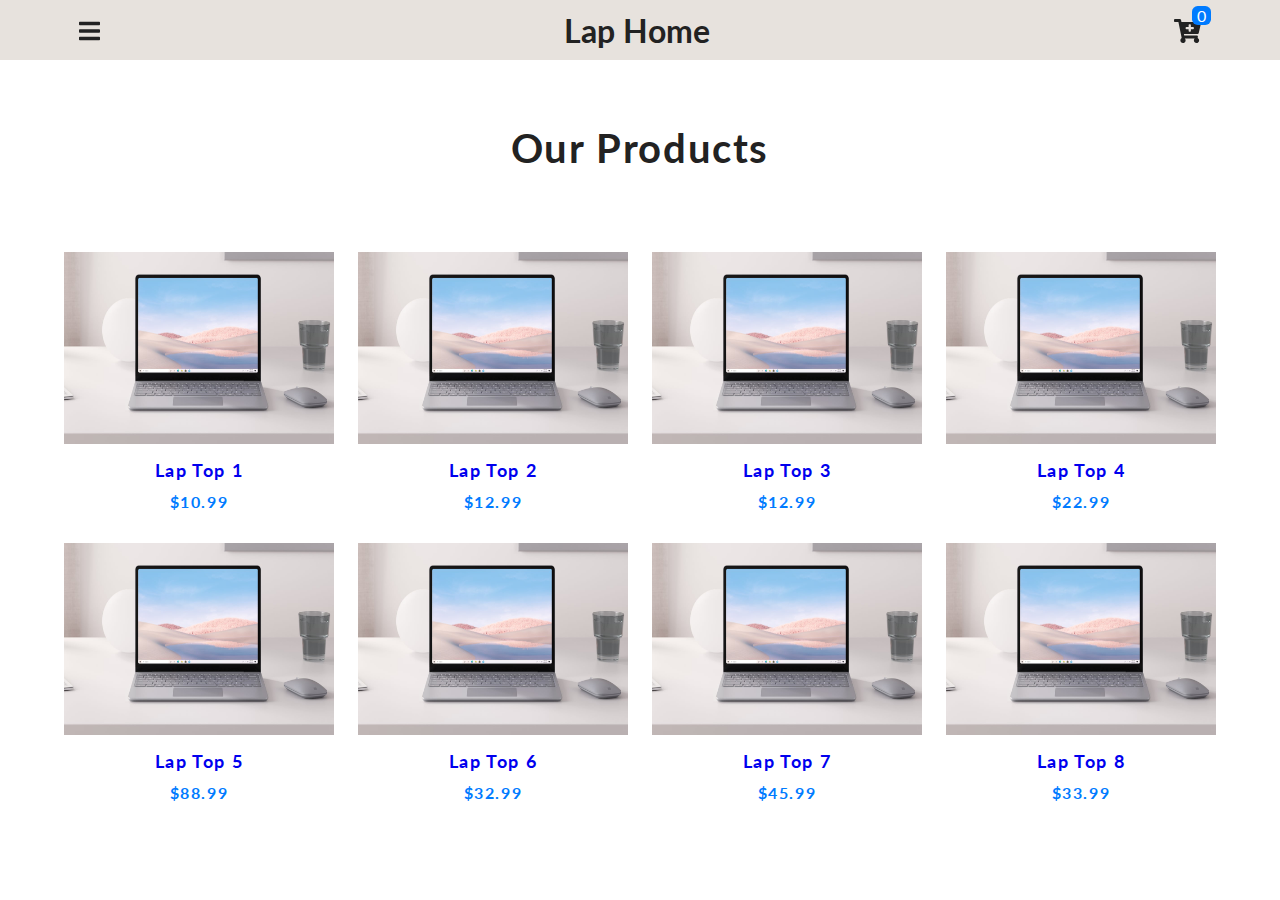
<file: project/home.html>
<!DOCTYPE html>
<html lang="en">
<head>
    <meta charset="UTF-8">
    <script src="js/all.js"></script>

    <!-----------CSS----------->
    <link rel="stylesheet" href="css/style.css">

    <!-----------FontAwesome----------->
    <link rel="stylesheet" href="css/all.css">
    <title>Home</title>
</head>
<body>
<!-- start of navber -->
<nav class="navbar">
    <div class="navbar-center">
            <span class="nav-icon">
                <i class="fas fa-bars"></i>
            </span>

        <h1>Lap <span class="title">Home</span></h1>

        <div class="cart-btn">
                <span class="nav-icon">
                    <i class="fas fa-cart-plus"></i>
                </span>
            <div class="cart-items">0</div>
        </div>
    </div>
</nav>
<!-- end of navber -->
<!-- products -->
<section class="products">
    <div class="section-title">
        <h2>our products</h2>
    </div>

    <div class="products-center">
    </div>
</section>
<!-- end of products -->



<!-- cart -->
<div class="cart-overlay">
    <div class="cart">
            <span class="close-cart">
                <i class="fas fa-window-close"></i>
            </span>
        <h2>your cart</h2>
        <div class="cart-content">
            <!-- cart item -->

            <!-- end of cart item -->
        </div>
        <!-- cart footer  -->
        <div class="cart-footer">
            <h3>your total: $ <span class="cart-total">0</span></h3>
            <button class="clear-cart banner-btn">clear cart</button>
        </div>
        <!-- end of cart footer -->
    </div>
</div>
<!-- end of cart -->

<script src="js/app1.js"></script>
</body>
</html>
</file>
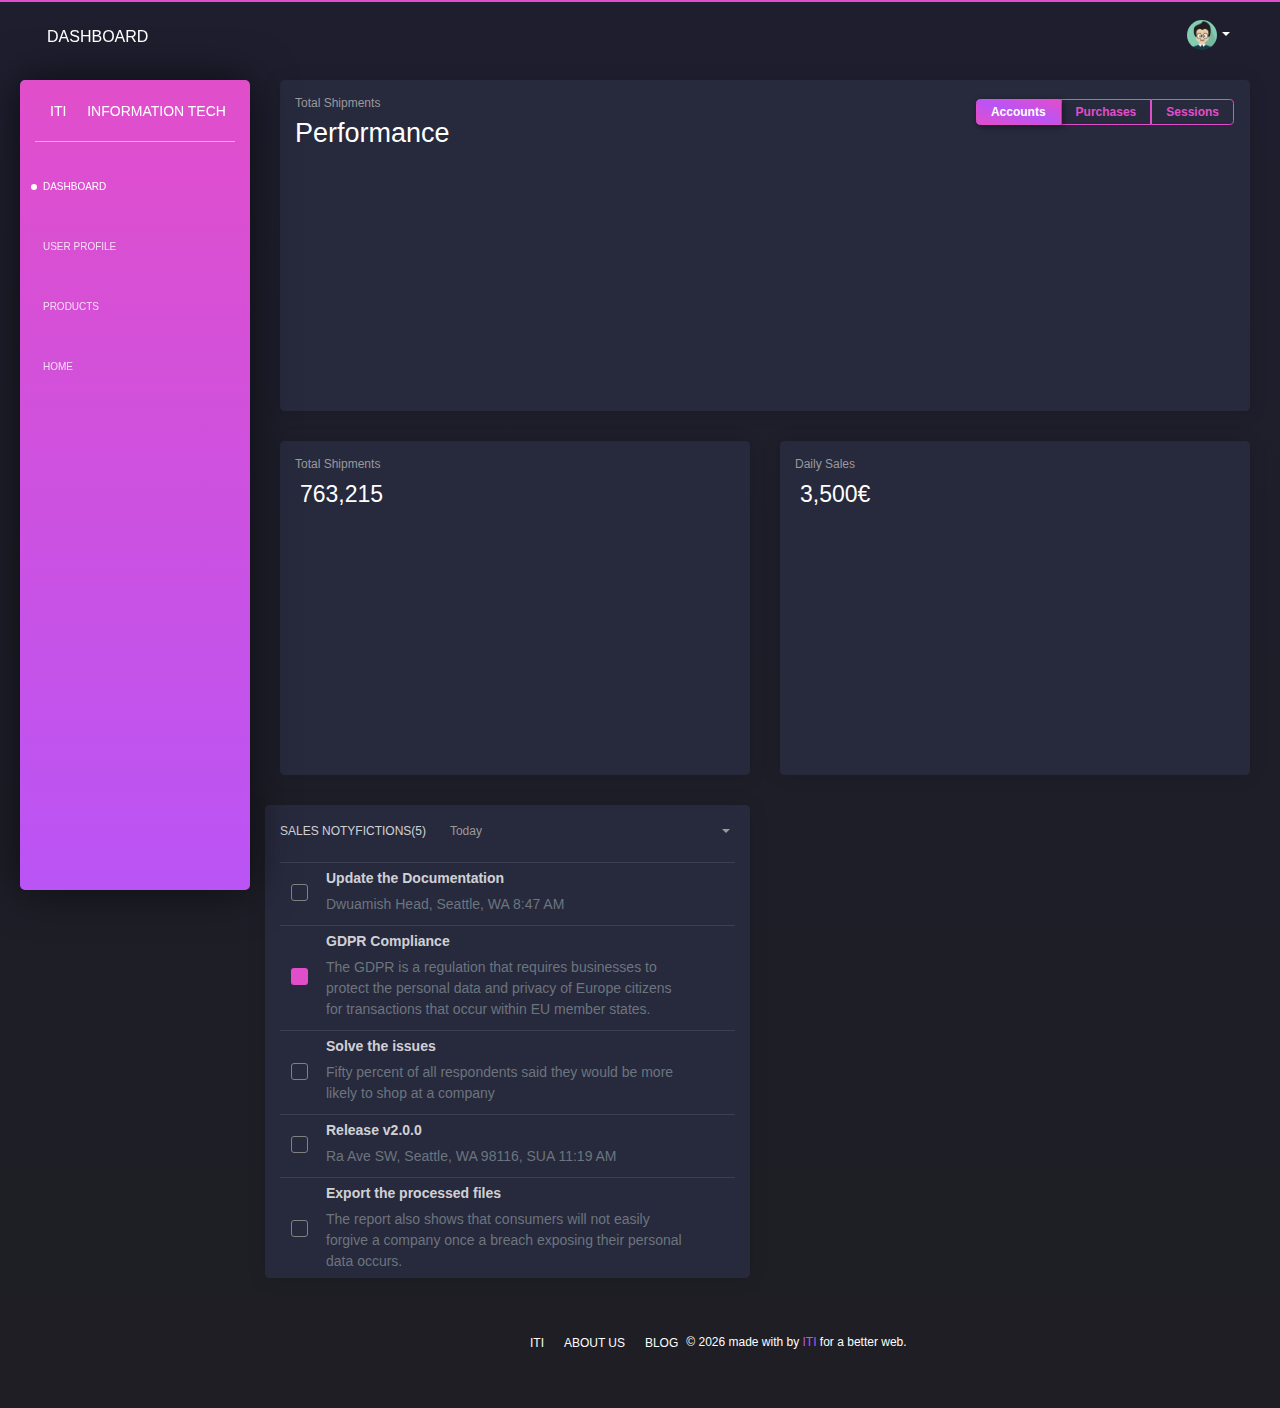
<file: project/Dashboard/index/dashboard.html>
<!DOCTYPE html>
<html lang="en">

<head>
  <meta charset="utf-8" />
  <meta name="viewport" content="width=device-width, initial-scale=1, shrink-to-fit=no">
  <title>
     Dashboard
  </title>
   <link rel="stylesheet" href="../css/style.css">
</head>

<body class="">
  <div class="wrapper">
    <div class="sidebar">
      <div class="sidebar-wrapper">
        <div class="logo">
          <a href="javascript:void(0)" class="simple-text logo-mini">
           ITI
          </a>
          <a href="javascript:void(0)" class="simple-text logo-normal">
            Information Tech
          </a>
        </div>
        <ul class="nav">
          <li class="active ">
            <a href="./dashboard.html">
              <i class="tim-icons icon-chart-pie-36"></i>
              <p>Dashboard</p>
            </a>
          </li>
          <li>
            <a href="./user.html">
              <i class="tim-icons icon-single-02"></i>
              <p>User Profile</p>
            </a>
          </li>
          <li>
            <a href="./products.html">
              <i class="tim-icons icon-puzzle-10"></i>
              <p>Products</p>
            </a>
          </li>
          <li>
              <a href="./home.html">
                <i class="tim-icons icon-puzzle-10"></i>
                <p>home</p>
              </a>
            </li>
        </ul>
      </div>
    </div>
    <div class="main-panel">
      <!-- Navbar -->
      <nav class="navbar navbar-expand-lg navbar-absolute navbar-transparent">
        <div class="container-fluid">
          <div class="navbar-wrapper">
            <div class="navbar-toggle d-inline">
              <button type="button" class="navbar-toggler">
                <span class="navbar-toggler-bar bar1"></span>
                <span class="navbar-toggler-bar bar2"></span>
                <span class="navbar-toggler-bar bar3"></span>
              </button>
            </div>
            <a class="navbar-brand" href="javascript:void(0)">Dashboard</a>
          </div>
          <button class="navbar-toggler" type="button" data-toggle="collapse" data-target="#navigation" aria-expanded="false" aria-label="Toggle navigation">
            <span class="navbar-toggler-bar navbar-kebab"></span>
            <span class="navbar-toggler-bar navbar-kebab"></span>
            <span class="navbar-toggler-bar navbar-kebab"></span>
          </button>
          <div class="collapse navbar-collapse" id="navigation">
            <ul class="navbar-nav ml-auto">
              <li class="search-bar input-group">
                <button class="btn btn-link" id="search-button" data-toggle="modal" data-target="#searchModal"><i class="tim-icons icon-zoom-split" ></i>
                  <span class="d-lg-none d-md-block">Search</span>
                </button>
              </li>
              <li class="dropdown nav-item">
                <a href="#" class="dropdown-toggle nav-link" data-toggle="dropdown">
                  <div class="photo">
                    <img src="../img/anime3.png" alt="Profile Photo">
                  </div>
                  <b class="caret d-none d-lg-block d-xl-block"></b>
                  <p class="d-lg-none">
                    Log out
                  </p>
                </a>
                <ul class="dropdown-menu dropdown-navbar">
                  <li class="nav-link"><a href="javascript:void(0)" class="nav-item dropdown-item">Profile</a></li>
                  <li class="nav-link"><a href="javascript:void(0)" class="nav-item dropdown-item">Settings</a></li>
                  <li class="dropdown-divider"></li>
                  <li class="nav-link"><a href="javascript:void(0)" class="nav-item dropdown-item">Log out</a></li>
                </ul>
              </li>
              <li class="separator d-lg-none"></li>
            </ul>
          </div>
        </div>
      </nav>
      <div class="modal modal-search fade" id="searchModal" tabindex="-1" role="dialog" aria-labelledby="searchModal" aria-hidden="true">
        <div class="modal-dialog" role="document">
          <div class="modal-content">
            <div class="modal-header">
              <input type="text" class="form-control" id="inlineFormInputGroup" placeholder="SEARCH">
              <button type="button" class="close" data-dismiss="modal" aria-label="Close">
                <i class="tim-icons icon-simple-remove"></i>
              </button>
            </div>
          </div>
        </div>
      </div>
      <!-- End Navbar -->
      <div class="content">
        <div class="row">
          <div class="col-12">
            <div class="card card-chart">
              <div class="card-header ">
                <div class="row">
                  <div class="col-sm-6 text-left">
                    <h5 class="card-category">Total Shipments</h5>
                    <h2 class="card-title">Performance</h2>
                  </div>
                  <div class="col-sm-6">
                    <div class="btn-group btn-group-toggle float-right" data-toggle="buttons">
                      <label class="btn btn-sm btn-primary btn-simple active" id="0">
                        <input type="radio" name="options" checked>
                        <span class="d-none d-sm-block d-md-block d-lg-block d-xl-block">Accounts</span>
                        <span class="d-block d-sm-none">
                          <i class="tim-icons icon-single-02"></i>
                        </span>
                      </label>
                      <label class="btn btn-sm btn-primary btn-simple" id="1">
                        <input type="radio" class="d-none d-sm-none" name="options">
                        <span class="d-none d-sm-block d-md-block d-lg-block d-xl-block">Purchases</span>
                        <span class="d-block d-sm-none">
                          <i class="tim-icons icon-gift-2"></i>
                        </span>
                      </label>
                      <label class="btn btn-sm btn-primary btn-simple" id="2">
                        <input type="radio" class="d-none" name="options">
                        <span class="d-none d-sm-block d-md-block d-lg-block d-xl-block">Sessions</span>
                        <span class="d-block d-sm-none">
                          <i class="tim-icons icon-tap-02"></i>
                        </span>
                      </label>
                    </div>
                  </div>
                </div>
              </div>
              <div class="card-body">
                <div class="chart-area">
                  <canvas id="chartBig1"></canvas>
                </div>
              </div>
            </div>
          </div>
        </div>
        <div class="row">
          <div class="col-lg-6">
            <div class="card card-chart">
              <div class="card-header">
                <h5 class="card-category">Total Shipments</h5>
                <h3 class="card-title"><i class="tim-icons icon-bell-55 text-primary"></i> 763,215</h3>
              </div>
              <div class="card-body">
                <div class="chart-area">
                  <canvas id="chartLinePurple"></canvas>
                </div>
              </div>
            </div>
          </div>
          <div class="col-lg-6">
            <div class="card card-chart">
              <div class="card-header">
                <h5 class="card-category">Daily Sales</h5>
                <h3 class="card-title"><i class="tim-icons icon-delivery-fast text-info"></i> 3,500€</h3>
              </div>
              <div class="card-body">
                <div class="chart-area">
                  <canvas id="CountryChart"></canvas>
                </div>
              </div>
            </div>
          </div>

        <div class="row">
          <div class="col-lg-6 col-md-12">
            <div class="card card-tasks">
              <div class="card-header ">
                <h6 class="title d-inline">Sales Notyfictions(5)</h6>
                <p class="card-category d-inline">today</p>
                <div class="dropdown">
                  <button type="button" class="btn btn-link dropdown-toggle btn-icon" data-toggle="dropdown">
                    <i class="tim-icons icon-settings-gear-63"></i>
                  </button>
                  <div class="dropdown-menu dropdown-menu-right" aria-labelledby="dropdownMenuLink">
                    <a class="dropdown-item" href="#pablo">Action</a>
                    <a class="dropdown-item" href="#pablo">Another action</a>
                    <a class="dropdown-item" href="#pablo">Something else</a>
                  </div>
                </div>
              </div>
              <div class="card-body ">
                <div class="table-full-width table-responsive">
                  <table class="table">
                    <tbody>
                      <tr>
                        <td>
                          <div class="form-check">
                            <label class="form-check-label">
                              <input class="form-check-input" type="checkbox" value="">
                              <span class="form-check-sign">
                                <span class="check"></span>
                              </span>
                            </label>
                          </div>
                        </td>
                        <td>
                          <p class="title">Update the Documentation</p>
                          <p class="text-muted">Dwuamish Head, Seattle, WA 8:47 AM</p>
                        </td>
                        <td class="td-actions text-right">
                          <button type="button" rel="tooltip" title="" class="btn btn-link" data-original-title="Edit Task">
                            <i class="tim-icons icon-pencil"></i>
                          </button>
                        </td>
                      </tr>
                      <tr>
                        <td>
                          <div class="form-check">
                            <label class="form-check-label">
                              <input class="form-check-input" type="checkbox" value="" checked="">
                              <span class="form-check-sign">
                                <span class="check"></span>
                              </span>
                            </label>
                          </div>
                        </td>
                        <td>
                          <p class="title">GDPR Compliance</p>
                          <p class="text-muted">The GDPR is a regulation that requires businesses to protect the personal data and privacy of Europe citizens for transactions that occur within EU member states.</p>
                        </td>
                        <td class="td-actions text-right">
                          <button type="button" rel="tooltip" title="" class="btn btn-link" data-original-title="Edit Task">
                            <i class="tim-icons icon-pencil"></i>
                          </button>
                        </td>
                      </tr>
                      <tr>
                        <td>
                          <div class="form-check">
                            <label class="form-check-label">
                              <input class="form-check-input" type="checkbox" value="">
                              <span class="form-check-sign">
                                <span class="check"></span>
                              </span>
                            </label>
                          </div>
                        </td>
                        <td>
                          <p class="title">Solve the issues</p>
                          <p class="text-muted">Fifty percent of all respondents said they would be more likely to shop at a company </p>
                        </td>
                        <td class="td-actions text-right">
                          <button type="button" rel="tooltip" title="" class="btn btn-link" data-original-title="Edit Task">
                            <i class="tim-icons icon-pencil"></i>
                          </button>
                        </td>
                      </tr>
                      <tr>
                        <td>
                          <div class="form-check">
                            <label class="form-check-label">
                              <input class="form-check-input" type="checkbox" value="">
                              <span class="form-check-sign">
                                <span class="check"></span>
                              </span>
                            </label>
                          </div>
                        </td>
                        <td>
                          <p class="title">Release v2.0.0</p>
                          <p class="text-muted">Ra Ave SW, Seattle, WA 98116, SUA 11:19 AM</p>
                        </td>
                        <td class="td-actions text-right">
                          <button type="button" rel="tooltip" title="" class="btn btn-link" data-original-title="Edit Task">
                            <i class="tim-icons icon-pencil"></i>
                          </button>
                        </td>
                      </tr>
                      <tr>
                        <td>
                          <div class="form-check">
                            <label class="form-check-label">
                              <input class="form-check-input" type="checkbox" value="">
                              <span class="form-check-sign">
                                <span class="check"></span>
                              </span>
                            </label>
                          </div>
                        </td>
                        <td>
                          <p class="title">Export the processed files</p>
                          <p class="text-muted">The report also shows that consumers will not easily forgive a company once a breach exposing their personal data occurs. </p>
                        </td>
                        <td class="td-actions text-right">
                          <button type="button" rel="tooltip" title="" class="btn btn-link" data-original-title="Edit Task">
                            <i class="tim-icons icon-pencil"></i>
                          </button>
                        </td>
                      </tr>
                      <tr>
                        <td>
                          <div class="form-check">
                            <label class="form-check-label">
                              <input class="form-check-input" type="checkbox" value="">
                              <span class="form-check-sign">
                                <span class="check"></span>
                              </span>
                            </label>
                          </div>
                        </td>
                        <td>
                          <p class="title">Arival at export process</p>
                          <p class="text-muted">Capitol Hill, Seattle, WA 12:34 AM</p>
                        </td>
                        <td class="td-actions text-right">
                          <button type="button" rel="tooltip" title="" class="btn btn-link" data-original-title="Edit Task">
                            <i class="tim-icons icon-pencil"></i>
                          </button>
                        </td>
                      </tr>
                    </tbody>
                  </table>
                </div>
              </div>
            </div>
          </div>

      <footer class="footer">
        <div class="container-fluid">
          <ul class="nav">
            <li class="nav-item">
              <a href="javascript:void(0)" class="nav-link">
                ITI
              </a>
            </li>
            <li class="nav-item">
              <a href="javascript:void(0)" class="nav-link">
                About Us
              </a>
            </li>
            <li class="nav-item">
              <a href="javascript:void(0)" class="nav-link">
                Blog
              </a>
            </li>
          </ul>
          <div class="copyright">
            ©
            <script>
              document.write(new Date().getFullYear())
            </script> made with <i class="tim-icons icon-heart-2"></i> by
            <a href="javascript:void(0)" target="_blank">ITI</a> for a better web.
          </div>
        </div>
      </footer>
    </div>
  </div>

</body>

</html>
</file>
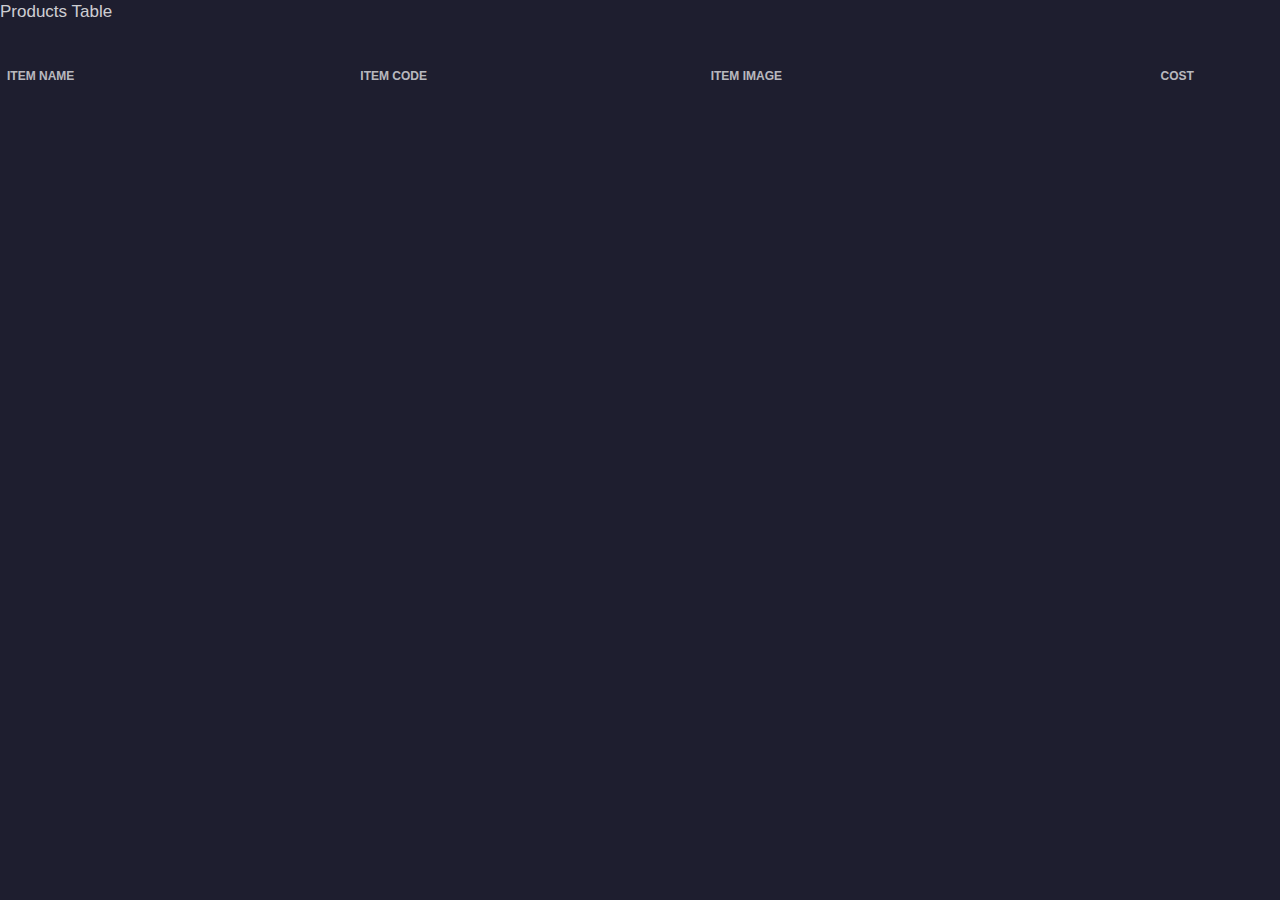
<file: project/Dashboard/index/home.html>
<!DOCTYPE html>
<html lang="en" dir="ltr">
  <head>
    <meta charset="utf-8">
    <title>Home</title>
    <link rel="stylesheet" href="../css/style.css">
  </head>
  <body>
    <h4 class="card-title"> Products Table</h4>
  </div>
      <td id="data">
      <table class="table tablesorter" id="contact_list">
        <thead class=" text-primary">
          <tr>
            <th>
              Item Name
            </th>
            <th>
              Item Code
            </th>
            <th>
              Item Image
            </th>
            <th class="text-center">
              Cost
            </th>
          </tr>
        </thead>
        <tbody id="showdata">
          <h1> <script type="text/javascript">console.log(localStorage.getItem("A",'data'));</script><h1>

        </tbody>
      </table>
    </td>
</div>
</div>
  </body>
</html>
</file>
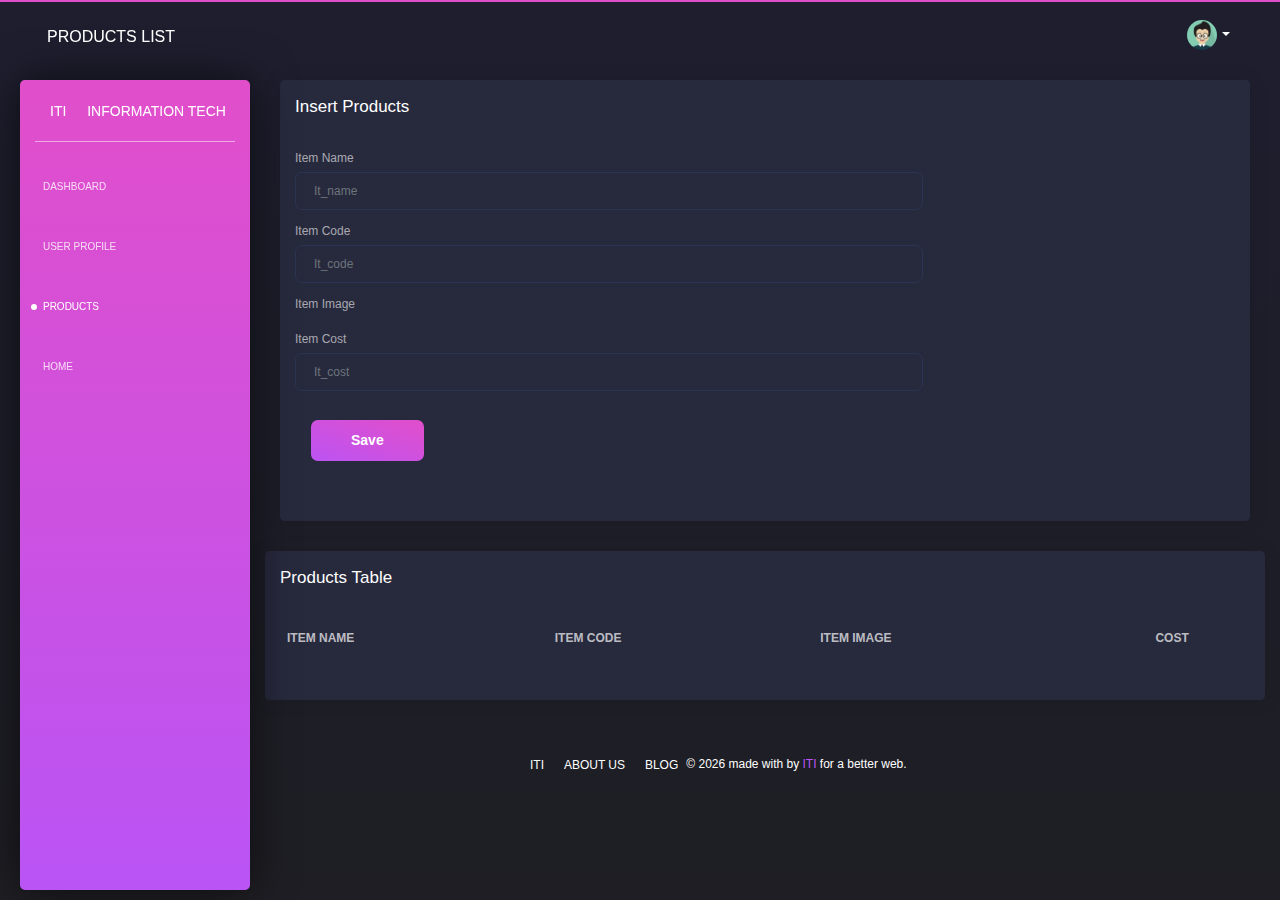
<file: project/Dashboard/index/products.html>
<!DOCTYPE html>
<html lang="en">

<head>
  <meta charset="utf-8" />
  <meta name="viewport" content="width=device-width, initial-scale=1, shrink-to-fit=no">
  <link rel="apple-touch-icon" sizes="76x76" href="../img/apple-icon.png">
  <link rel="icon" type="image/png" href="../img/favicon.png">
  <title>
    Products
  </title>
  <link rel="stylesheet" href="../css/style.css">

</head>

<body class="">
  <div class="wrapper">
    <div class="sidebar">
      <!--
        Tip 1: You can change the color of the sidebar using: data-color="blue | green | orange | red"
    -->
      <div class="sidebar-wrapper">
        <div class="logo">
          <a href="javascript:void(0)" class="simple-text logo-mini">
            ITI
          </a>
          <a href="javascript:void(0)" class="simple-text logo-normal">
            Information Tech
          </a>
        </div>
        <ul class="nav">
          <li>
            <a href="./dashboard.html">
              <i class="tim-icons icon-chart-pie-36"></i>
              <p>Dashboard</p>
            </a>
          </li>
          <li>
            <a href="./user.html">
              <i class="tim-icons icon-single-02"></i>
              <p>User Profile</p>
            </a>
          </li>
          <li class="active ">
            <a href="./products.html">
              <i class="tim-icons icon-puzzle-10"></i>
              <p>Products</p>
            </a>
          </li>
          <li>
              <a href="./home.html">
                <i class="tim-icons icon-puzzle-10"></i>
                <p>home</p>
              </a>
            </li>

        </ul>
      </div>
    </div>
    <div class="main-panel">
      <!-- Navbar -->
      <nav class="navbar navbar-expand-lg navbar-absolute navbar-transparent">
        <div class="container-fluid">
          <div class="navbar-wrapper">
            <div class="navbar-toggle d-inline">
              <button type="button" class="navbar-toggler">
                <span class="navbar-toggler-bar bar1"></span>
                <span class="navbar-toggler-bar bar2"></span>
                <span class="navbar-toggler-bar bar3"></span>
              </button>
            </div>
            <a class="navbar-brand" href="javascript:void(0)">Products List</a>
          </div>
          <button class="navbar-toggler" type="button" data-toggle="collapse" data-target="#navigation" aria-expanded="false" aria-label="Toggle navigation">
            <span class="navbar-toggler-bar navbar-kebab"></span>
            <span class="navbar-toggler-bar navbar-kebab"></span>
            <span class="navbar-toggler-bar navbar-kebab"></span>
          </button>
          <div class="collapse navbar-collapse" id="navigation">
            <ul class="navbar-nav ml-auto">
              <li class="search-bar input-group">
                <button class="btn btn-link" id="search-button" data-toggle="modal" data-target="#searchModal"><i class="tim-icons icon-zoom-split" ></i>
                  <span class="d-lg-none d-md-block">Search</span>
                </button>
              </li>
                <ul class="dropdown-menu dropdown-menu-right dropdown-navbar">
                  <li class="nav-link"><a href="#" class="nav-item dropdown-item">Mike John responded to your email</a></li>
                  <li class="nav-link"><a href="javascript:void(0)" class="nav-item dropdown-item">You have 5 more tasks</a></li>
                  <li class="nav-link"><a href="javascript:void(0)" class="nav-item dropdown-item">Your friend Michael is in town</a></li>
                  <li class="nav-link"><a href="javascript:void(0)" class="nav-item dropdown-item">Another notification</a></li>
                  <li class="nav-link"><a href="javascript:void(0)" class="nav-item dropdown-item">Another one</a></li>
                </ul>
              </li>
              <li class="dropdown nav-item">
                <a href="#" class="dropdown-toggle nav-link" data-toggle="dropdown">
                  <div class="photo">
                    <img src="../img/anime3.png" alt="Profile Photo">
                  </div>
                  <b class="caret d-none d-lg-block d-xl-block"></b>
                  <p class="d-lg-none">
                    Log out
                  </p>
                </a>
                <ul class="dropdown-menu dropdown-navbar">
                  <li class="nav-link"><a href="javascript:void(0)" class="nav-item dropdown-item">Profile</a></li>
                  <li class="nav-link"><a href="javascript:void(0)" class="nav-item dropdown-item">Settings</a></li>
                  <li class="dropdown-divider"></li>
                  <li class="nav-link"><a href="javascript:void(0)" class="nav-item dropdown-item">Log out</a></li>
                </ul>
              </li>
              <li class="separator d-lg-none"></li>
            </ul>
          </div>
        </div>
      </nav>
      <div class="modal modal-search fade" id="searchModal" tabindex="-1" role="dialog" aria-labelledby="searchModal" aria-hidden="true">
        <div class="modal-dialog" role="document">
          <div class="modal-content">
            <div class="modal-header">
              <input type="text" class="form-control" id="inlineFormInputGroup" placeholder="SEARCH">
              <button type="button" class="close" data-dismiss="modal" aria-label="Close">
                <i class="tim-icons icon-simple-remove"></i>
              </button>
            </div>
          </div>
        </div>
      </div>
      <!-- End Navbar -->
      <div class="content">
        <div class="row">
          <div class="col-md-12">
            <div class="card ">
              <div class="card-header">
                <h4 class="card-title">Insert Products</h4>
              </div>
              <div class="card-body">
                <div class="table-responsive">
                  <table class="table tablesorter " id="">

                    <tbody>
                      <form onsubmit="onFormSubmit()">
                        <div class="row">
                          <div class="col-md-8 pr-md-1">
                            <div class="form-group">
                              <label>Item Name </label>
                              <input id="nameId" type="text" class="form-control"  placeholder="It_name" >
                            </div>
                          </div>
                        </div>
                          <div class="row">
                          <div class="col-md-8 pr-md-1">
                            <div class="form-group">
                              <label>  Item Code</label>
                              <input id="codeId" type="text" class="form-control" placeholder="It_code">
                            </div>
                          </div>
                        </div>
                        <div class="row">
                          <div class="col-md-8 pr-md-1">
                            <div class="form-group">
                              <label>Item Image</label>
                              <input id="imageId" type="file" class="form-control" placeholder="It_image">
                            </div>
                          </div>
                        </div>
                          <div class="row">
                          <div class="col-md-8 pr-md-1">
                            <div class="form-group">
                              <label>Item Cost</label>
                              <input id="costId" type="text" class="form-control" placeholder="It_cost" id="costId">
                            </div>
                          </div>
                        </div>
                        </div>
                        <div class="card-footer">
                          <button type="submit" id="submit" class="btn btn-fill btn-primary">Save</button>
                        </div>
                      </form>
                    </div>
                    </tbody>
                  </table>
                </div>
              </div>
            </div>
          </div>
      <div class="content">
        <div class="row">
          <div class="col-md-12">
            <div class="card ">
              <div class="card-header">
                <h4 class="card-title"> Products Table</h4>
              </div>
              <div class="card-body">
                <div class="table-responsive">
                  <td id="data">
                  <table class="table tablesorter" id="contact_list">
                    <thead class=" text-primary">
                      <tr>
                        <th>
                          Item Name
                        </th>
                        <th>
                          Item Code
                        </th>
                        <th>
                          Item Image
                        </th>
                        <th class="text-center">
                          Cost
                        </th>
                      </tr>
                    </thead>
                    <tbody id="showdata">

                    </tbody>
                  </table>
                </td>
                </div>
              </div>
            </div>
          </div>

          <footer class="footer">
            <div class="container-fluid">
              <ul class="nav">
                <li class="nav-item">
                  <a href="javascript:void(0)" class="nav-link">
                    ITI
                  </a>
                </li>
                <li class="nav-item">
                  <a href="javascript:void(0)" class="nav-link">
                    About Us
                  </a>
                </li>
                <li class="nav-item">
                  <a href="javascript:void(0)" class="nav-link">
                    Blog
                  </a>
                </li>
              </ul>
              <div class="copyright">
                ©
                <script>
                  document.write(new Date().getFullYear())
                </script> made with <i class="tim-icons icon-heart-2"></i> by
                <a href="javascript:void(0)" target="_blank">ITI</a> for a better web.
              </div>
            </div>
          </footer>
    </div>
  </div>
  <script src="new.js" charset="utf-8"></script>

</body>

</html>
</file>
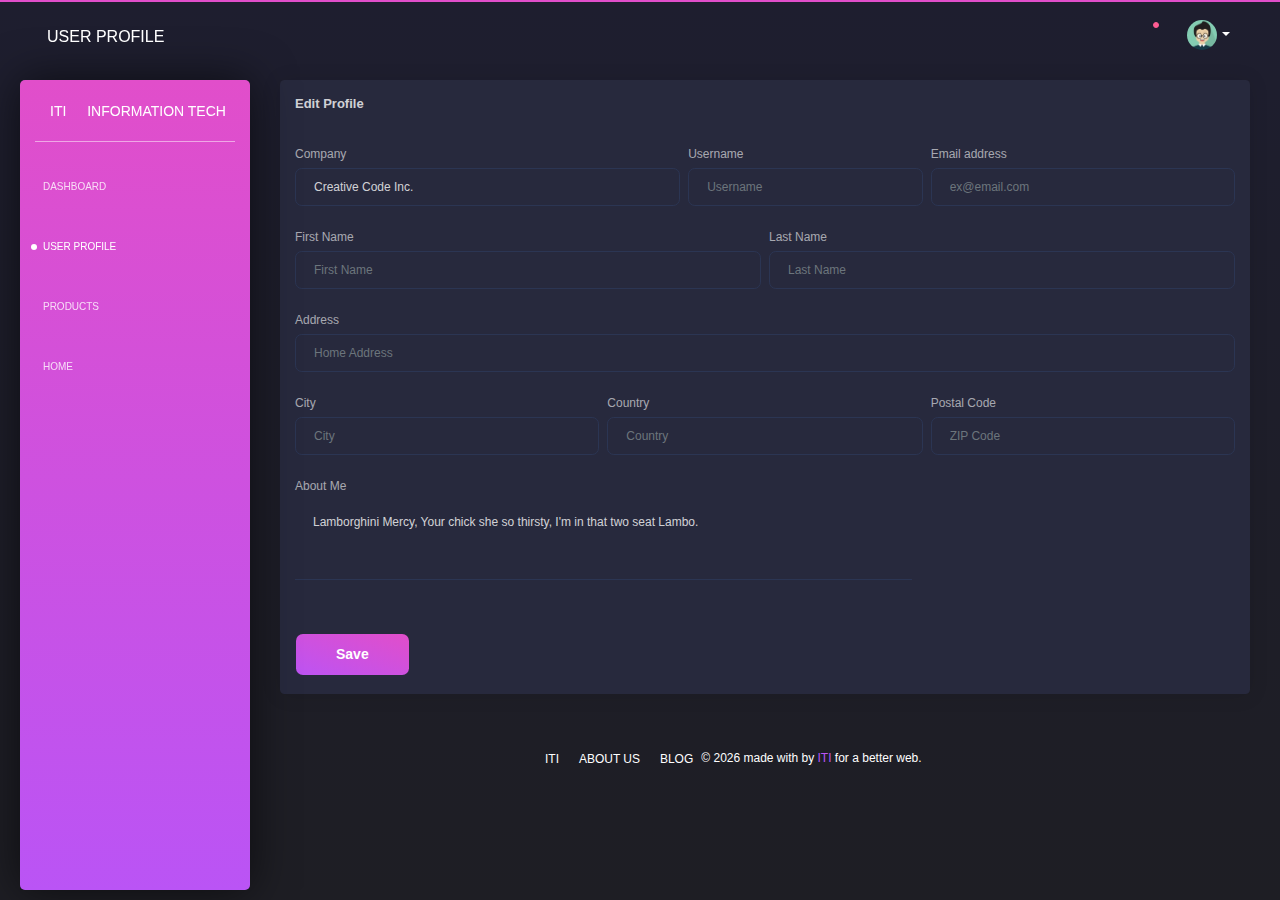
<file: project/Dashboard/index/user.html>
<!DOCTYPE html>
<html lang="en">

<head>
  <meta charset="utf-8" />
  <meta name="viewport" content="width=device-width, initial-scale=1, shrink-to-fit=no">
  <title>
    users
  </title>
  <link rel="stylesheet" href="../css/style.css">
  <link rel="apple-touch-icon" sizes="76x76" href="../img/apple-icon.png">
  <link rel="icon" type="image/png" href="../img/favicon.png">
</head>

<body class="">
  <div class="wrapper">
    <div class="sidebar">
      <!--
        Tip 1: You can change the color of the sidebar using: data-color="blue | green | orange | red"
    -->
      <div class="sidebar-wrapper">
        <div class="logo">
          <a href="javascript:void(0)" class="simple-text logo-mini">
            ITI
          </a>
          <a href="javascript:void(0)" class="simple-text logo-normal">
            Information Tech
          </a>
        </div>
        <ul class="nav">
          <li>
            <a href="./dashboard.html">
              <i class="tim-icons icon-chart-pie-36"></i>
              <p>Dashboard</p>
            </a>
          </li>

          <li class="active ">
            <a href="./user.html">
              <i class="tim-icons icon-single-02"></i>
              <p>User Profile</p>
            </a>
          </li>
          <li>
            <a href="./products.html">
              <i class="tim-icons icon-puzzle-10"></i>
              <p>Products</p>
            </a>
          </li>
          <li>
              <a href="./home.html">
                <i class="tim-icons icon-puzzle-10"></i>
                <p>home</p>
              </a>
            </li>

        </ul>
      </div>
    </div>
    <div class="main-panel">
      <!-- Navbar -->
      <nav class="navbar navbar-expand-lg navbar-absolute navbar-transparent">
        <div class="container-fluid">
          <div class="navbar-wrapper">
            <div class="navbar-toggle d-inline">
              <button type="button" class="navbar-toggler">
                <span class="navbar-toggler-bar bar1"></span>
                <span class="navbar-toggler-bar bar2"></span>
                <span class="navbar-toggler-bar bar3"></span>
              </button>
            </div>
            <a class="navbar-brand" href="javascript:void(0)">User Profile</a>
          </div>
          <button class="navbar-toggler" type="button" data-toggle="collapse" data-target="#navigation" aria-expanded="false" aria-label="Toggle navigation">
            <span class="navbar-toggler-bar navbar-kebab"></span>
            <span class="navbar-toggler-bar navbar-kebab"></span>
            <span class="navbar-toggler-bar navbar-kebab"></span>
          </button>
          <div class="collapse navbar-collapse" id="navigation">
            <ul class="navbar-nav ml-auto">
              <li class="search-bar input-group">
                <button class="btn btn-link" id="search-button" data-toggle="modal" data-target="#searchModal"><i class="tim-icons icon-zoom-split" ></i>
                  <span class="d-lg-none d-md-block">Search</span>
                </button>
              </li>
              <li class="dropdown nav-item">
                <a href="javascript:void(0)" class="dropdown-toggle nav-link" data-toggle="dropdown">
                  <div class="notification d-none d-lg-block d-xl-block"></div>
                  <i class="tim-icons icon-sound-wave"></i>
                  <p class="d-lg-none">
                    Notifications
                  </p>
                </a>

              </li>
              <li class="dropdown nav-item">
                <a href="#" class="dropdown-toggle nav-link" data-toggle="dropdown">
                  <div class="photo">
                    <img src="../img/anime3.png" alt="Profile Photo">
                  </div>
                  <b class="caret d-none d-lg-block d-xl-block"></b>
                  <p class="d-lg-none">
                    Log out
                  </p>
                </a>
                <ul class="dropdown-menu dropdown-navbar">
                  <li class="nav-link"><a href="javascript:void(0)" class="nav-item dropdown-item">Profile</a></li>
                  <li class="nav-link"><a href="javascript:void(0)" class="nav-item dropdown-item">Settings</a></li>
                  <li class="dropdown-divider"></li>
                  <li class="nav-link"><a href="javascript:void(0)" class="nav-item dropdown-item">Log out</a></li>
                </ul>
              </li>
              <li class="separator d-lg-none"></li>
            </ul>
          </div>
        </div>
      </nav>
      <div class="modal modal-search fade" id="searchModal" tabindex="-1" role="dialog" aria-labelledby="searchModal" aria-hidden="true">
        <div class="modal-dialog" role="document">
          <div class="modal-content">
            <div class="modal-header">
              <input type="text" class="form-control" id="inlineFormInputGroup" placeholder="SEARCH">
              <button type="button" class="close" data-dismiss="modal" aria-label="Close">
                <i class="tim-icons icon-simple-remove"></i>
              </button>
            </div>
          </div>
        </div>
      </div>
      <!-- End Navbar -->
      <div class="content">
        <div class="row">
          <div class="col-md-12">
            <div class="card">
              <div class="card-header">
                <h5 class="title">Edit Profile</h5>
              </div>
              <div class="card-body">
                <form>
                  <div class="row">
                    <div class="col-md-5 pr-md-1">
                      <div class="form-group">
                        <label>Company </label>
                        <input type="text" class="form-control"  placeholder="Company" value="Creative Code Inc.">
                      </div>
                    </div>
                    <div class="col-md-3 px-md-1">
                      <div class="form-group">
                        <label>Username</label>
                        <input type="text" class="form-control" placeholder="Username" >
                      </div>
                    </div>
                    <div class="col-md-4 pl-md-1">
                      <div class="form-group">
                        <label for="exampleInputEmail1">Email address</label>
                        <input type="email" class="form-control" placeholder="ex@email.com">
                      </div>
                    </div>
                  </div>
                  <div class="row">
                    <div class="col-md-6 pr-md-1">
                      <div class="form-group">
                        <label>First Name</label>
                        <input type="text" class="form-control" placeholder="First Name" >
                      </div>
                    </div>
                    <div class="col-md-6 pl-md-1">
                      <div class="form-group">
                        <label>Last Name</label>
                        <input type="text" class="form-control" placeholder="Last Name" >
                      </div>
                    </div>
                  </div>
                  <div class="row">
                    <div class="col-md-12">
                      <div class="form-group">
                        <label>Address</label>
                        <input type="text" class="form-control" placeholder="Home Address">
                      </div>
                    </div>
                  </div>
                  <div class="row">
                    <div class="col-md-4 pr-md-1">
                      <div class="form-group">
                        <label>City</label>
                        <input type="text" class="form-control" placeholder="City">
                      </div>
                    </div>
                    <div class="col-md-4 px-md-1">
                      <div class="form-group">
                        <label>Country</label>
                        <input type="text" class="form-control" placeholder="Country">
                      </div>
                    </div>
                    <div class="col-md-4 pl-md-1">
                      <div class="form-group">
                        <label>Postal Code</label>
                        <input type="number" class="form-control" placeholder="ZIP Code">
                      </div>
                    </div>
                  </div>
                  <div class="row">
                    <div class="col-md-8">
                      <div class="form-group">
                        <label>About Me</label>
                        <textarea rows="4" cols="80" class="form-control" placeholder="Here can be your description">Lamborghini Mercy, Your chick she so thirsty, I'm in that two seat Lambo.</textarea>
                      </div>
                    </div>
                  </div>
                </form>
              </div>
              <div class="card-footer">
                <button type="submit" class="btn btn-fill btn-primary">Save</button>
              </div>
            </div>
          </div>

          <footer class="footer">
            <div class="container-fluid">
              <ul class="nav">
                <li class="nav-item">
                  <a href="javascript:void(0)" class="nav-link">
                    ITI
                  </a>
                </li>
                <li class="nav-item">
                  <a href="javascript:void(0)" class="nav-link">
                    About Us
                  </a>
                </li>
                <li class="nav-item">
                  <a href="javascript:void(0)" class="nav-link">
                    Blog
                  </a>
                </li>
              </ul>
              <div class="copyright">
                ©
                <script>
                  document.write(new Date().getFullYear())
                </script> made with <i class="tim-icons icon-heart-2"></i> by
                <a href="javascript:void(0)" target="_blank">ITI</a> for a better web.
              </div>
            </div>
          </footer>
    </div>
  </div>
</body>

</html>
</file>
<file: project/css/style.css>
@import url("https://fonts.googleapis.com/css?family=Lato:400,700");

*{
    margin: 0;
    padding: 0;
    box-sizing: border-box;
}

body{
    color: #222;
    background-color: #fff;
    font-family: 'Lato', sans-serif;
}

/* --------------- Navbar ---------------- */
.navbar {
    position: sticky;  
    top: 0;      
    height: 60px;
    width: 100%;
    display: flex;
    align-items: center;
    background: rgb(231, 226, 221);
    z-index: 1;         /*????????????? ?????????????????????*/
}

.navbar-center {
    width: 100%;
    max-width: 1170px;  /*????????????? ?????????????????????*/
    margin: 0 auto;
    display: flex;
    align-items: center;
    justify-content: space-between;
    padding: 0 1.5rem;
}

/*cart car*/
.cart-btn {
    position: relative;   /*????????????? ?????????????????????*/
    cursor: pointer;      /*????????????? ?????????????????????*/
}

/*menu */
.nav-icon {
    font-size: 1.5rem;
}

/* item counter*/
.cart-items {
    position: absolute;
    top: -10px;              /*????????????? ?????????????????????*/
    right: -10px;             /*????????????? ?????????????????????*/
    background: #007bff;
    padding: 0 5px;
    border-radius: 30%;
    color: #fff;
}
  
/* --------------- End of Navbar ---------------- */

/* --------------- Start of hero ---------------- */
.hero {
    min-height: calc(100vh - 60px);
    background: url("../images/dims.jpg");
    background-position: center;
    background-size: cover;
    background-repeat: no-repeat;
    display: flex;
    align-items: center;
    justify-content: center;
}
  .banner {
    text-align: center;
    background: rgba(255, 255, 255, 0.8);
    display: inline-block;
    padding: 2rem;
    border-radius: 5px;
}
  .banner-title {
    font-size: 3.4rem;
    text-transform: uppercase; 
    letter-spacing: 0.1rem;
    margin-bottom: 3rem;
}
  .banner-btn {
    padding: 1rem 3rem;
    text-transform: uppercase; 
    letter-spacing: 0.1rem;
    font-size: 1rem;
    background: #007bff;
    color: #222;
    border: 1px solid #007bff;
    border-radius: 3px;
    transition: all 0.3s linear; /*????????????????*/
    cursor: pointer;
}
  .banner-btn:hover {
    background: #007bff;     /*???????????????????????*/
    color: #007bff;
}
/* --------------- end of hero ---------------- */

/* --------------- start of product ---------------- */

/*  */

.products {
    padding: 4rem 0;
}

.section-title h2 {
    text-align: center;
    font-size: 2.5rem;
    margin-bottom: 5rem;
    text-transform: capitalize;
    letter-spacing: 0.1rem;
}
.products-center {
    width: 90vw;
    margin: 0 auto;
    max-width: 1170px;
    display: grid;
    grid-template-columns: repeat(auto-fit, minmax(260px, 1fr)); /*???????*/
    grid-column-gap: 1.5rem; /*?????????????*/
    grid-row-gap: 2rem;        /*?????????????*/
}
.img-container {
    position: relative;
    overflow: hidden;
}
.bag-btn {
    position: absolute;
    top: 70%;
    right: 0;
    background: #007bff;
    border: none;
    text-transform: uppercase;
    padding: 0.5rem 0.75rem;
    letter-spacing: 0.1rem;
    font-weight: bold;
    transition: all 0.3s linear; /*???????????????????????*/
    transform: translateX(101%); /*????????????????*/
    cursor: pointer;
}
.bag-btn:hover {
    color: #fff;
}
.fa-shopping-cart {
    margin-right: 0.5rem;
}
.img-container:hover .bag-btn {
    transform: translateX(0);
}
.product-img {
    display: block;
    width: 100%;
    min-height: 12rem;    /*????????????????????????????*/
    transition: all 0.3s linear;
}
  .img-container:hover .product-img {
    opacity: 0.5;
}
  
.product h3 {
    text-transform: capitalize;
    font-size: 1.1rem; /*?????????rem???*/ 
    margin-top: 1rem;
    letter-spacing: 0.1rem;
    text-align: center;
}
  
  .product h4 {
    margin-top: 0.7rem;
    letter-spacing: 0.1rem;
    color: #007bff;
    text-align: center;
}

/* --------------- end of product ---------------- */

/* --------------- Cart ---------------- */
.cart-overlay {
    position: fixed;
    top: 0;
    right: 0;
    width: 100%;
    height: 100%;
    transition: all 0.3s linear; /*????????*/
    background: rgb(240, 157, 81, 0.5);
    z-index: 2;   /*???????????????????????????????*/
    visibility: hidden;
}
.cart {
    position: fixed;
    top: 0;
    right: 0;
    width: 100%;
    height: 100%;
    overflow: scroll; /*?????????????????*/
    z-index: 3;  /*??????????????*/
    background: rgb(231, 226, 221);
    padding: 1.5rem;
    transition: all 0.3s linear; /*???????????????*/
    transform: translateX(100%);

}
.showCart {
    transform: translateX(0);
}

.transparentBcg {
    visibility: visible;
}

@media screen and (min-width: 768px) {
    .cart {
        width: 30vw;
        min-width: 450px;
    }
}

.close-cart {
    font-size: 1.7rem;
    cursor: pointer;
}
.cart h2 {
    text-transform: capitalize;
    text-align: center;
    letter-spacing: 0.1rem;
    margin-bottom: 2rem;
}
/*---------- Cart Item -------------------- */
.cart-item {
    display: grid;
    align-items: center;
    grid-template-columns: auto 1fr auto;
    grid-column-gap: 1.5rem;
    margin: 1.5rem 0;
}

.cart-item img {
    width: 75px;
    height: 75px;
}

.cart-item h4 {
    font-size: 0.85rem;
    text-transform: capitalize;
    letter-spacing: 0.1rem;
}
.cart-item h5 {
    margin: 0.5rem 0;
    letter-spacing: 0.1rem;
}

.item-amount {
    text-align: center;
}

.remove-item {
    color: grey;
    cursor: pointer;
}

.fa-chevron-up,
.fa-chevron-down {
    color:  #007bff;
    cursor: pointer;
}
/*---------- End of Cart Item -------------------- */

/*---------- cart footer -------------------- */
.cart-footer {
    margin-top: 2rem;
    letter-spacing: 0.1rem;
    text-align: center;
}
.cart-footer h3 {
    text-transform: capitalize;
    margin-bottom: 1rem;
}
/*---------- End of Cart footer -------------------- */

/* --------------- End of Cart ---------------- */
 a{
     text-decoration: none;
 }
</file>
